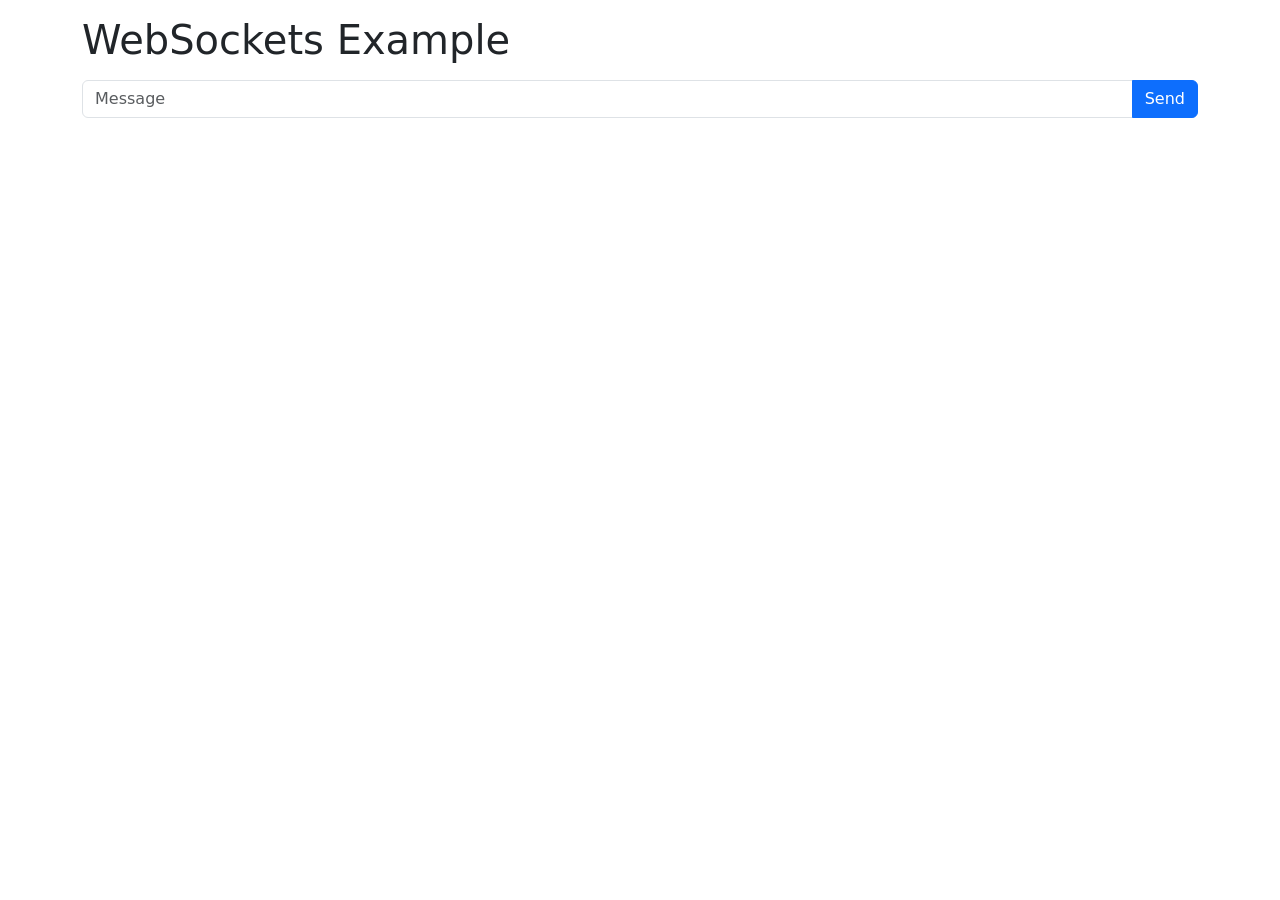
<file: websockets/index.html>
<!doctype html>
<html lang="en">

<head>
  <meta charset="utf-8">
  <meta name="viewport" content="width=device-width, initial-scale=1">
  <link href="https://cdn.jsdelivr.net/npm/bootstrap@5.0.2/dist/css/bootstrap.min.css" rel="stylesheet" integrity="sha384-EVSTQN3/azprG1Anm3QDgpJLIm9Nao0Yz1ztcQTwFspd3yD65VohhpuuCOmLASjC" crossorigin="anonymous">
  <title>WebSockets Example</title>
</head>

<body>
  <div class="container">
    <h1 class="my-3">WebSockets Example</h1>
    <form id="form">
      <div class="input-group mb-3">
        <input id="message" type="text" class="form-control" placeholder="Message" required>
        <button class="btn btn-primary" type="submit" id="button-addon2">Send</button>
      </div>
    </form>
    <ul id="messages"></ul>
  </div>

  <script src="script.js"></script>
</body>

</html>
</file>
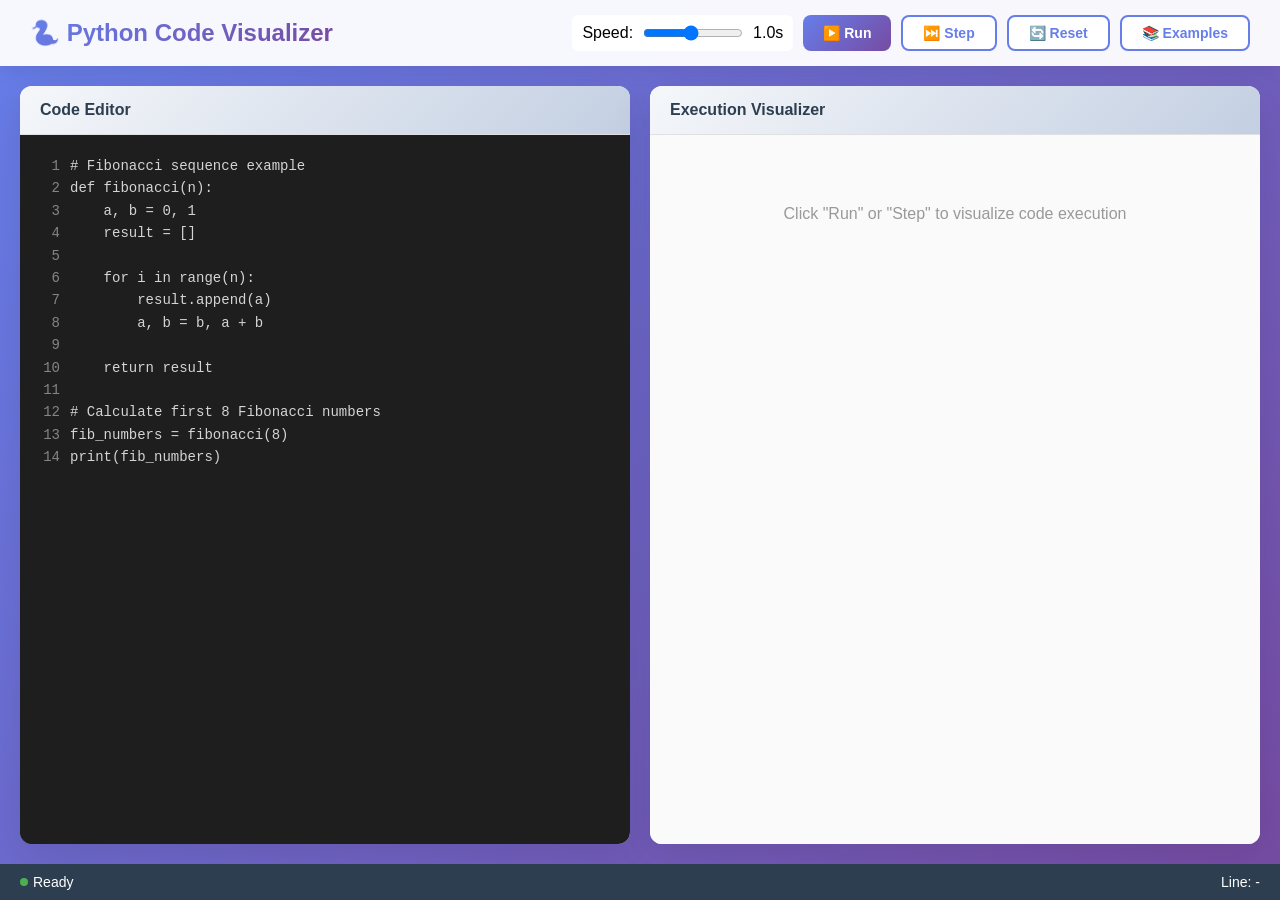
<file: python-code-visualizer/python-code-viz.html>
<!DOCTYPE html>
<html lang="en">
<head>
    <meta charset="UTF-8">
    <meta name="viewport" content="width=device-width, initial-scale=1.0">
    <title>Python Code Visualizer</title>
    <link href="styles.css" rel="stylesheet"/>
</head>
<body>
    <div class="header">
        <h1>🐍 Python Code Visualizer</h1>
        <div class="controls">
            <div class="speed-control">
                <span>Speed:</span>
                <input type="range" id="speedSlider" class="speed-slider" min="100" max="2000" value="1000" step="100">
                <span id="speedValue">1.0s</span>
            </div>
            <button id="runBtn" class="btn btn-primary">
                ▶️ Run
            </button>
            <button id="stepBtn" class="btn btn-secondary">
                ⏭️ Step
            </button>
            <button id="resetBtn" class="btn btn-secondary">
                🔄 Reset
            </button>
            <div class="examples-dropdown">
                <button id="examplesBtn" class="btn btn-secondary">
                    📚 Examples
                </button>
                <div id="examplesMenu" class="examples-menu">
                    <div class="example-item" data-example="fibonacci">Fibonacci Sequence</div>
                    <div class="example-item" data-example="bubble">Bubble Sort</div>
                    <div class="example-item" data-example="factorial">Factorial</div>
                    <div class="example-item" data-example="prime">Prime Numbers</div>
                    <div class="example-item" data-example="nested">Nested Loops</div>
                </div>
            </div>
        </div>
    </div>

    <div class="main-container">
        <div class="panel left-panel">
            <div class="panel-header">Code Editor</div>
            <div class="code-editor">
                <div class="line-numbers" id="lineNumbers"></div>
                <div class="code-content">
                    <textarea id="codeInput" spellcheck="false"># Fibonacci sequence example
def fibonacci(n):
    a, b = 0, 1
    result = []
    
    for i in range(n):
        result.append(a)
        a, b = b, a + b
    
    return result

# Calculate first 8 Fibonacci numbers
fib_numbers = fibonacci(8)
print(fib_numbers)</textarea>
                </div>
            </div>
        </div>

        <div class="panel right-panel">
            <div class="panel-header">Execution Visualizer</div>
            <div class="visualizer" id="visualizer">
                <div style="text-align: center; color: #999; padding: 50px;">
                    Click "Run" or "Step" to visualize code execution
                </div>
            </div>
        </div>
    </div>

    <div class="status-bar">
        <div class="status-item">
            <div class="status-indicator"></div>
            <span id="statusText">Ready</span>
        </div>
        <div class="status-item">
            <span id="lineInfo">Line: -</span>
        </div>
    </div>
    <script src="script.js"></script>
</body>
</html>
</file>
<file: python-code-visualizer/styles.css>
* {
    margin: 0;
    padding: 0;
    box-sizing: border-box;
}

body {
    font-family: 'Segoe UI', Tahoma, Geneva, Verdana, sans-serif;
    background: linear-gradient(135deg, #667eea 0%, #764ba2 100%);
    min-height: 100vh;
    display: flex;
    flex-direction: column;
}

.header {
    background: rgba(255, 255, 255, 0.95);
    backdrop-filter: blur(10px);
    padding: 15px 30px;
    box-shadow: 0 2px 20px rgba(0, 0, 0, 0.1);
    display: flex;
    justify-content: space-between;
    align-items: center;
}

.header h1 {
    font-size: 24px;
    background: linear-gradient(135deg, #667eea, #764ba2);
    -webkit-background-clip: text;
    -webkit-text-fill-color: transparent;
    background-clip: text;
}

.controls {
    display: flex;
    gap: 10px;
}

.btn {
    padding: 8px 20px;
    border: none;
    border-radius: 8px;
    font-size: 14px;
    font-weight: 600;
    cursor: pointer;
    transition: all 0.3s ease;
    display: flex;
    align-items: center;
    gap: 5px;
}

.btn-primary {
    background: linear-gradient(135deg, #667eea, #764ba2);
    color: white;
}

.btn-primary:hover {
    transform: translateY(-2px);
    box-shadow: 0 5px 15px rgba(102, 126, 234, 0.4);
}

.btn-secondary {
    background: white;
    color: #667eea;
    border: 2px solid #667eea;
}

.btn-secondary:hover {
    background: #f0f2ff;
}

.btn:disabled {
    opacity: 0.5;
    cursor: not-allowed;
}

.main-container {
    flex: 1;
    display: flex;
    gap: 20px;
    padding: 20px;
    max-width: 1600px;
    width: 100%;
    margin: 0 auto;
}

.panel {
    background: white;
    border-radius: 12px;
    box-shadow: 0 10px 40px rgba(0, 0, 0, 0.1);
    overflow: hidden;
    display: flex;
    flex-direction: column;
}

.left-panel {
    flex: 1;
    min-width: 400px;
}

.right-panel {
    flex: 1;
    min-width: 400px;
}

.panel-header {
    background: linear-gradient(135deg, #f5f7fa 0%, #c3cfe2 100%);
    padding: 15px 20px;
    font-weight: 600;
    color: #2c3e50;
    border-bottom: 1px solid #e0e0e0;
}

.code-editor {
    flex: 1;
    position: relative;
    background: #1e1e1e;
    color: #d4d4d4;
    font-family: 'Consolas', 'Monaco', 'Courier New', monospace;
    font-size: 14px;
    line-height: 1.6;
    overflow: auto;
    display: flex;
}

#codeInput {
    width: 100%;
    min-height: 100%;
    background: transparent;
    border: none;
    outline: none;
    color: #d4d4d4;
    font-family: inherit;
    font-size: inherit;
    line-height: inherit;
    resize: none;
    white-space: pre;
    padding: 20px 20px 20px 0;
    overflow-wrap: normal;
    overflow-x: auto;
}

.line-numbers {
    width: 50px;
    text-align: right;
    padding: 20px 10px 20px 20px;
    color: #858585;
    user-select: none;
    font-size: 14px;
    line-height: 1.6;
    background: #1e1e1e;
    flex-shrink: 0;
}

.code-content {
    flex: 1;
    position: relative;
    padding: 0;
    min-height: 100%;
    display: flex;
}

.current-line {
    background: rgba(255, 235, 59, 0.2);
    border-left: 3px solid #ffeb3b;
    margin-left: -3px;
    padding-left: 0px;
}

.visualizer {
    flex: 1;
    padding: 20px;
    overflow: auto;
    background: #fafafa;
}

.scope {
    margin-bottom: 20px;
    background: white;
    border-radius: 8px;
    padding: 15px;
    box-shadow: 0 2px 8px rgba(0, 0, 0, 0.05);
    transition: all 0.3s ease;
}

.scope:hover {
    box-shadow: 0 4px 12px rgba(0, 0, 0, 0.1);
}

.scope-header {
    font-weight: 600;
    color: #667eea;
    margin-bottom: 10px;
    font-size: 16px;
    display: flex;
    align-items: center;
    gap: 8px;
}

.scope-type {
    background: linear-gradient(135deg, #667eea, #764ba2);
    color: white;
    padding: 2px 8px;
    border-radius: 4px;
    font-size: 12px;
}

.variable {
    display: flex;
    justify-content: space-between;
    padding: 8px 12px;
    margin: 4px 0;
    background: #f8f9fa;
    border-radius: 6px;
    border-left: 3px solid #667eea;
    transition: all 0.3s ease;
    animation: slideIn 0.3s ease;
}

@keyframes slideIn {
    from {
        opacity: 0;
        transform: translateX(-20px);
    }
    to {
        opacity: 1;
        transform: translateX(0);
    }
}

.variable:hover {
    background: #e8f0fe;
    transform: translateX(5px);
}

.var-name {
    font-weight: 600;
    color: #2c3e50;
}

.var-value {
    color: #e91e63;
    font-family: 'Consolas', 'Monaco', monospace;
    background: white;
    padding: 2px 8px;
    border-radius: 4px;
}

.var-value.string {
    color: #4caf50;
}

.var-value.number {
    color: #2196f3;
}

.var-value.boolean {
    color: #ff9800;
}

.nested-scope {
    margin-left: 20px;
    margin-top: 10px;
    padding-left: 20px;
    border-left: 2px dashed #ccc;
}

.loop-iteration {
    background: #fff3e0;
    padding: 8px;
    border-radius: 6px;
    margin: 5px 0;
    font-size: 12px;
    color: #e65100;
    font-weight: 600;
}

.status-bar {
    background: #2c3e50;
    color: white;
    padding: 10px 20px;
    display: flex;
    justify-content: space-between;
    align-items: center;
    font-size: 14px;
}

.status-item {
    display: flex;
    align-items: center;
    gap: 5px;
}

.status-indicator {
    width: 8px;
    height: 8px;
    border-radius: 50%;
    background: #4caf50;
    animation: pulse 2s infinite;
}

@keyframes pulse {
    0% { opacity: 1; }
    50% { opacity: 0.5; }
    100% { opacity: 1; }
}

.examples-dropdown {
    position: relative;
}

.examples-menu {
    position: absolute;
    top: 100%;
    right: 0;
    margin-top: 5px;
    background: white;
    border-radius: 8px;
    box-shadow: 0 4px 12px rgba(0, 0, 0, 0.15);
    min-width: 200px;
    display: none;
    z-index: 1000;
}

.examples-menu.show {
    display: block;
}

.example-item {
    padding: 10px 15px;
    cursor: pointer;
    transition: background 0.2s;
    border-bottom: 1px solid #f0f0f0;
}

.example-item:hover {
    background: #f8f9fa;
}

.example-item:last-child {
    border-bottom: none;
}

.speed-control {
    display: flex;
    align-items: center;
    gap: 10px;
    background: white;
    padding: 5px 10px;
    border-radius: 6px;
}

.speed-slider {
    width: 100px;
}
</file>
